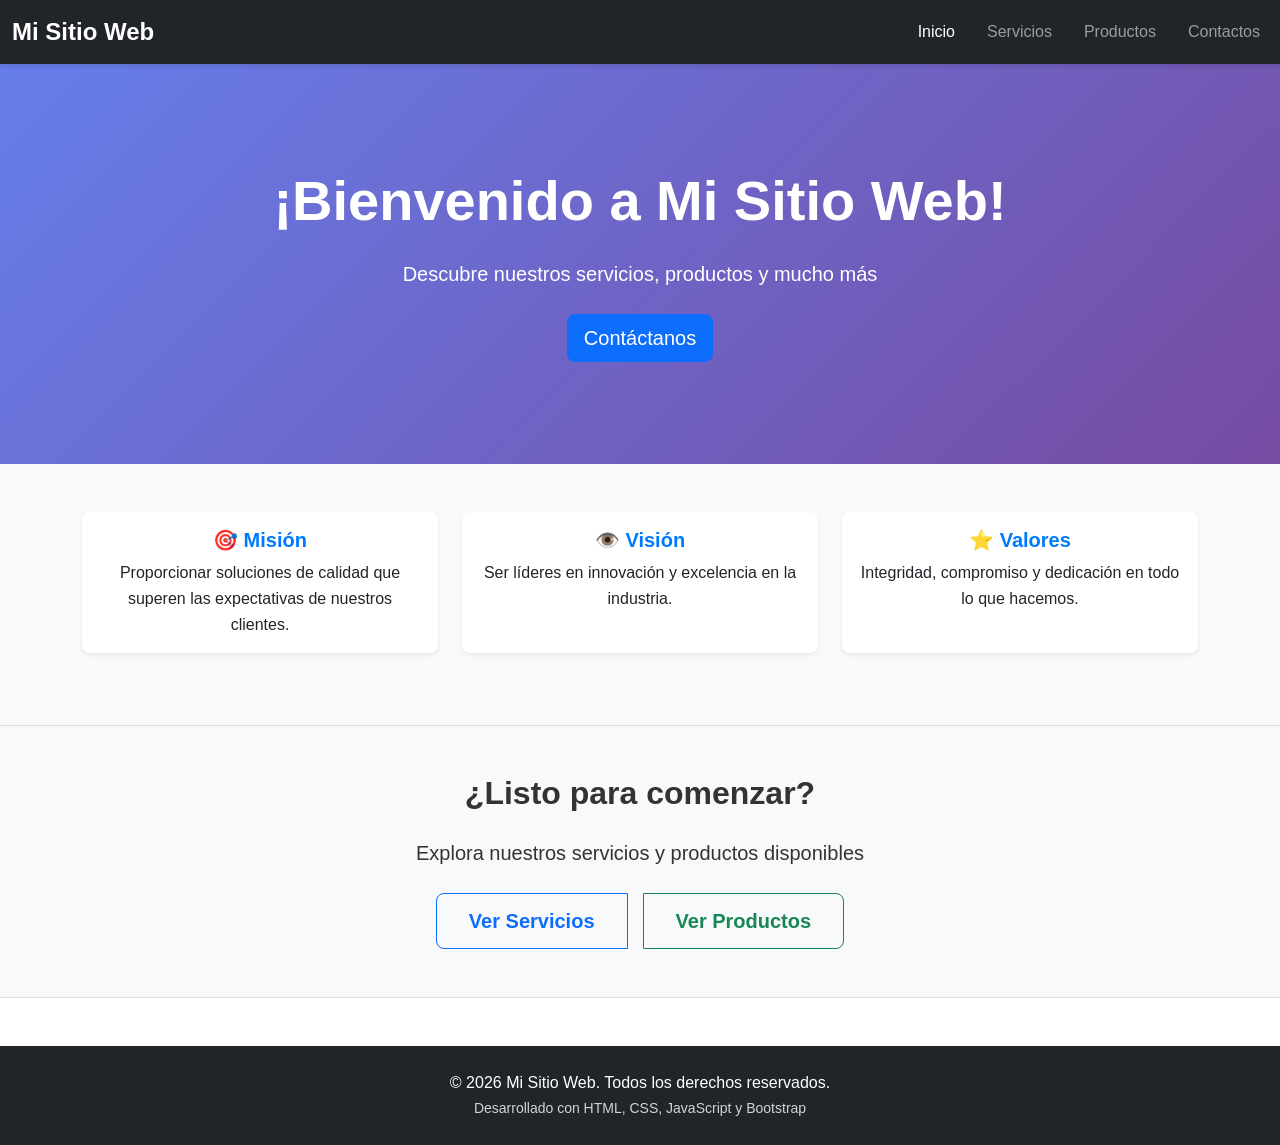
<file: index.html>
<!DOCTYPE html>
<html lang="es">
<head>
    <meta charset="UTF-8">
    <meta name="viewport" content="width=device-width, initial-scale=1.0">
    <title>Mi Sitio Web</title>
    <!-- Bootstrap CSS -->
    <link href="https://cdn.jsdelivr.net/npm/bootstrap@5.3.0/dist/css/bootstrap.min.css" rel="stylesheet">
    <!-- Custom CSS -->
    <link rel="stylesheet" href="src/styles/style.css">
</head>
<body>
    <!-- Navegación -->
    <nav class="navbar navbar-expand-lg navbar-dark bg-dark sticky-top">
        <div class="container-fluid">
            <a class="navbar-brand" href="index.html">
                <strong>Mi Sitio Web</strong>
            </a>
            <button class="navbar-toggler" type="button" data-bs-toggle="collapse" data-bs-target="#navbarNav" aria-controls="navbarNav" aria-expanded="false" aria-label="Toggle navigation">
                <span class="navbar-toggler-icon"></span>
            </button>
            <div class="collapse navbar-collapse" id="navbarNav">
                <ul class="navbar-nav ms-auto">
                    <li class="nav-item">
                        <a class="nav-link active" aria-current="page" href="index.html">Inicio</a>
                    </li>
                    <li class="nav-item">
                        <a class="nav-link" href="public/servicios.html">Servicios</a>
                    </li>
                    <li class="nav-item">
                        <a class="nav-link" href="public/productos.html">Productos</a>
                    </li>
                    <li class="nav-item">
                        <a class="nav-link" href="public/contactos.html">Contactos</a>
                    </li>
                </ul>
            </div>
        </div>
    </nav>

    <!-- Contenido Principal -->
    <main>
        <!-- Hero Section -->
        <section class="hero-section text-white text-center py-5">
            <div class="container">
                <h1 class="display-4 fw-bold mb-4">¡Bienvenido a Mi Sitio Web!</h1>
                <p class="lead mb-4">Descubre nuestros servicios, productos y mucho más</p>
                <button class="btn btn-primary btn-lg" onclick="mostrarMensaje()">Contáctanos</button>
            </div>
        </section>

        <!-- Sección de Características -->
        <section class="features py-5">
            <div class="container">
                <div class="row">
                    <div class="col-md-4 mb-4">
                        <div class="card h-100 shadow-sm">
                            <div class="card-body text-center">
                                <h5 class="card-title">🎯 Misión</h5>
                                <p class="card-text">Proporcionar soluciones de calidad que superen las expectativas de nuestros clientes.</p>
                            </div>
                        </div>
                    </div>
                    <div class="col-md-4 mb-4">
                        <div class="card h-100 shadow-sm">
                            <div class="card-body text-center">
                                <h5 class="card-title">👁️ Visión</h5>
                                <p class="card-text">Ser líderes en innovación y excelencia en la industria.</p>
                            </div>
                        </div>
                    </div>
                    <div class="col-md-4 mb-4">
                        <div class="card h-100 shadow-sm">
                            <div class="card-body text-center">
                                <h5 class="card-title">⭐ Valores</h5>
                                <p class="card-text">Integridad, compromiso y dedicación en todo lo que hacemos.</p>
                            </div>
                        </div>
                    </div>
                </div>
            </div>
        </section>

        <!-- Sección Call to Action -->
        <section class="cta-section bg-light py-5">
            <div class="container text-center">
                <h2 class="mb-4">¿Listo para comenzar?</h2>
                <p class="mb-4 lead">Explora nuestros servicios y productos disponibles</p>
                <div class="btn-group" role="group">
                    <a href="public/servicios.html" class="btn btn-outline-primary btn-lg">Ver Servicios</a>
                    <a href="public/productos.html" class="btn btn-outline-success btn-lg">Ver Productos</a>
                </div>
            </div>
        </section>
    </main>

    <!-- Footer -->
    <footer class="bg-dark text-white text-center py-4 mt-5">
        <div class="container">
            <p class="mb-0">&copy; 2026 Mi Sitio Web. Todos los derechos reservados.</p>
            <small>Desarrollado con HTML, CSS, JavaScript y Bootstrap</small>
        </div>
    </footer>

    <!-- Bootstrap JS -->
    <script src="https://cdn.jsdelivr.net/npm/bootstrap@5.3.0/dist/js/bootstrap.bundle.min.js"></script>
    <!-- Custom JS -->
    <script src="src/scripts/script.js"></script>
</body>
</html>
</file>
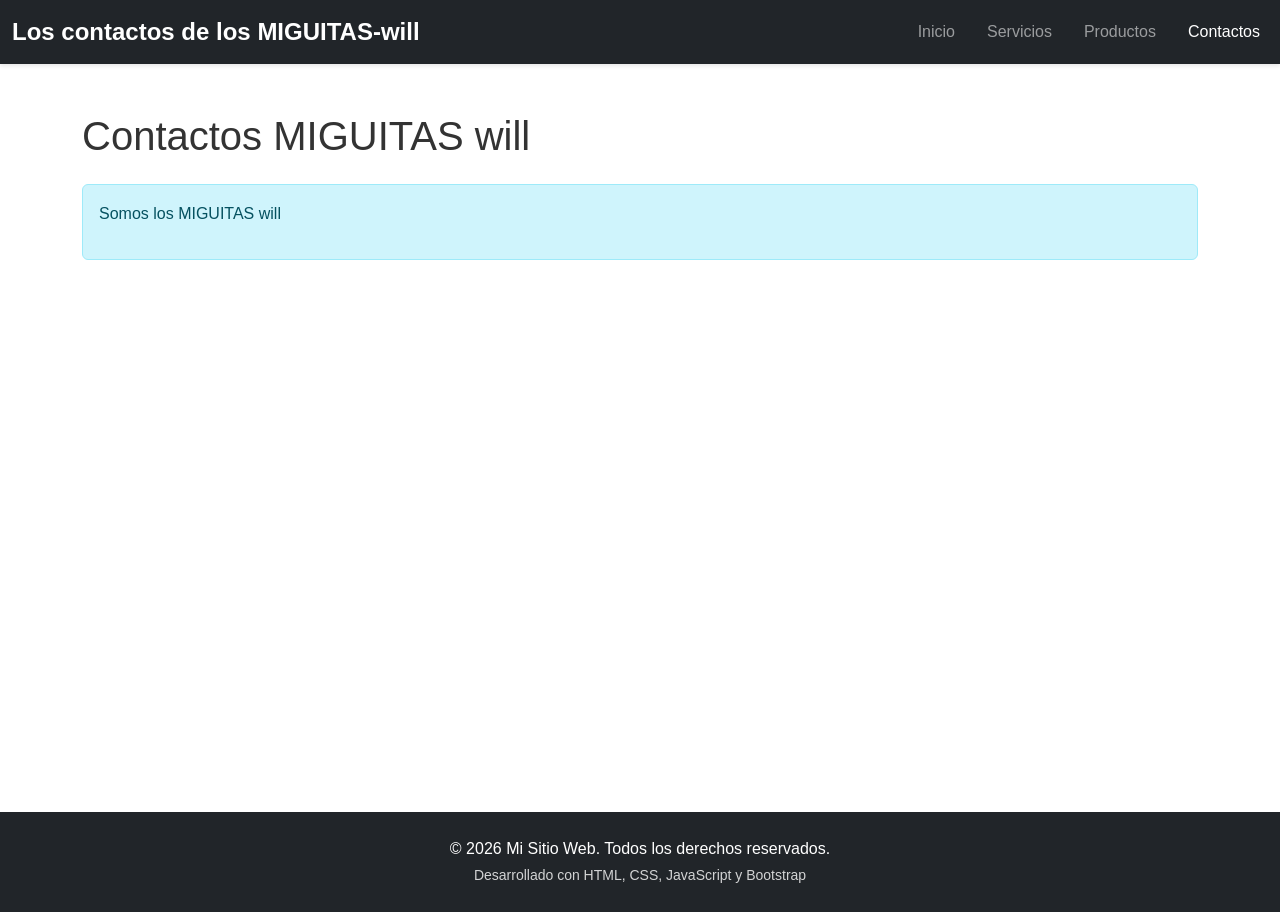
<file: public/contactos.html>
<!DOCTYPE html>
<html lang="es">

<head>
    <meta charset="UTF-8">
    <meta name="viewport" content="width=device-width, initial-scale=1.0">
    <title>Contactos - Mi Sitio Web</title>
    <!-- Bootstrap CSS -->
    <link href="https://cdn.jsdelivr.net/npm/bootstrap@5.3.0/dist/css/bootstrap.min.css" rel="stylesheet">
    <!-- Custom CSS -->
    <link rel="stylesheet" href="../src/styles/style.css">
</head>

<body>
    <!-- Navegación -->
    <nav class="navbar navbar-expand-lg navbar-dark bg-dark sticky-top">
        <div class="container-fluid">
            <a class="navbar-brand" href="../index.html">
                <strong>Los contactos de los MIGUITAS-will</strong>
            </a>
            <button class="navbar-toggler" type="button" data-bs-toggle="collapse" data-bs-target="#navbarNav"
                aria-controls="navbarNav" aria-expanded="false" aria-label="Toggle navigation">
                <span class="navbar-toggler-icon"></span>
            </button>
            <div class="collapse navbar-collapse" id="navbarNav">
                <ul class="navbar-nav ms-auto">
                    <li class="nav-item">
                        <a class="nav-link" href="../index.html">Inicio</a>
                    </li>
                    <li class="nav-item">
                        <a class="nav-link" href="servicios.html">Servicios</a>
                    </li>
                    <li class="nav-item">
                        <a class="nav-link" href="productos.html">Productos</a>
                    </li>
                    <li class="nav-item">
                        <a class="nav-link active" aria-current="page" href="contactos.html">Contactos</a>
                    </li>
                </ul>
            </div>
        </div>
    </nav>

    <!-- Contenido Principal -->
    <main>
        <section class="py-5">
            <div class="container">
                <h1 class="mb-4">Contactos MIGUITAS will</h1>
                <div class="alert alert-info" role="alert">
                    <p>Somos los MIGUITAS will</p>
                </div>
            </div>
        </section>
    </main>

    <!-- Footer -->
    <footer class="bg-dark text-white text-center py-4 mt-5">
        <div class="container">
            <p class="mb-0">&copy; 2026 Mi Sitio Web. Todos los derechos reservados.</p>
            <small>Desarrollado con HTML, CSS, JavaScript y Bootstrap</small>
        </div>
    </footer>

    <!-- Bootstrap JS -->
    <script src="https://cdn.jsdelivr.net/npm/bootstrap@5.3.0/dist/js/bootstrap.bundle.min.js"></script>
    <!-- Custom JS -->
    <script src="../src/scripts/script.js"></script>
</body>

</html>
</file>
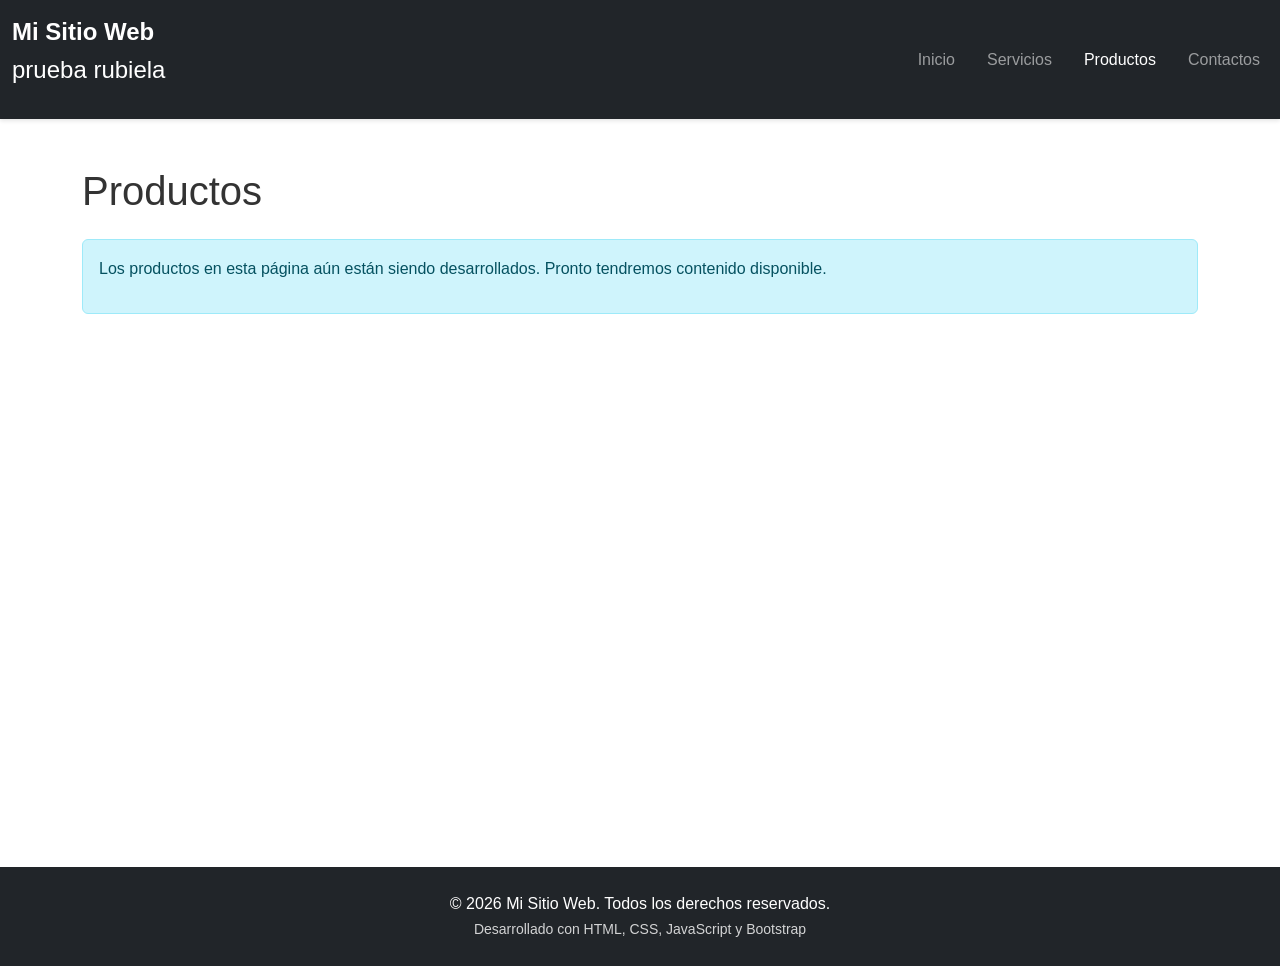
<file: public/productos.html>
<!DOCTYPE html>
<html lang="es">
<head>
    <meta charset="UTF-8">
    <meta name="viewport" content="width=device-width, initial-scale=1.0">
    <title>Productos - Mi Sitio Web</title>
    <!-- Bootstrap CSS -->
    <link href="https://cdn.jsdelivr.net/npm/bootstrap@5.3.0/dist/css/bootstrap.min.css" rel="stylesheet">
    <!-- Custom CSS -->
    <link rel="stylesheet" href="../src/styles/style.css">
</head>
<body>
    <!-- Navegación -->
     <!-- esto lo desarrollo jairo -->
    <nav class="navbar navbar-expand-lg navbar-dark bg-dark sticky-top">
        <div class="container-fluid">
            <a class="navbar-brand" href="../index.html">
                <strong>Mi Sitio Web</strong>
                <p>prueba rubiela</p>
            </a>
            <button class="navbar-toggler" type="button" data-bs-toggle="collapse" data-bs-target="#navbarNav" aria-controls="navbarNav" aria-expanded="false" aria-label="Toggle navigation">
                <span class="navbar-toggler-icon"></span>
            </button>
            <div class="collapse navbar-collapse" id="navbarNav">
                <ul class="navbar-nav ms-auto">
                    <li class="nav-item">
                        <a class="nav-link" href="../index.html">Inicio</a>
                    </li>
                    <li class="nav-item">
                        <a class="nav-link" href="servicios.html">Servicios</a>
                    </li>
                    <li class="nav-item">
                        <a class="nav-link active" aria-current="page" href="productos.html">Productos</a>
                    </li>
                    <li class="nav-item">
                        <a class="nav-link" href="contactos.html">Contactos</a>
                    </li>
                </ul>
            </div>
        </div>
    </nav>

    <!-- Contenido Principal -->
    <main>
        <section class="py-5">
            <div class="container">
                <h1 class="mb-4">Productos</h1>
                <div class="alert alert-info" role="alert">
                    <p>Los productos en esta página aún están siendo desarrollados. Pronto tendremos contenido disponible.</p>
                </div>
            </div>
        </section>
    </main>

    <!-- Footer -->
    <footer class="bg-dark text-white text-center py-4 mt-5">
        <div class="container">
            <p class="mb-0">&copy; 2026 Mi Sitio Web. Todos los derechos reservados.</p>
            <small>Desarrollado con HTML, CSS, JavaScript y Bootstrap</small>
        </div>
    </footer>

    <!-- Bootstrap JS -->
    <script src="https://cdn.jsdelivr.net/npm/bootstrap@5.3.0/dist/js/bootstrap.bundle.min.js"></script>
    <!-- Custom JS -->
    <script src="../src/scripts/script.js"></script>
</body>
</html>
</file>
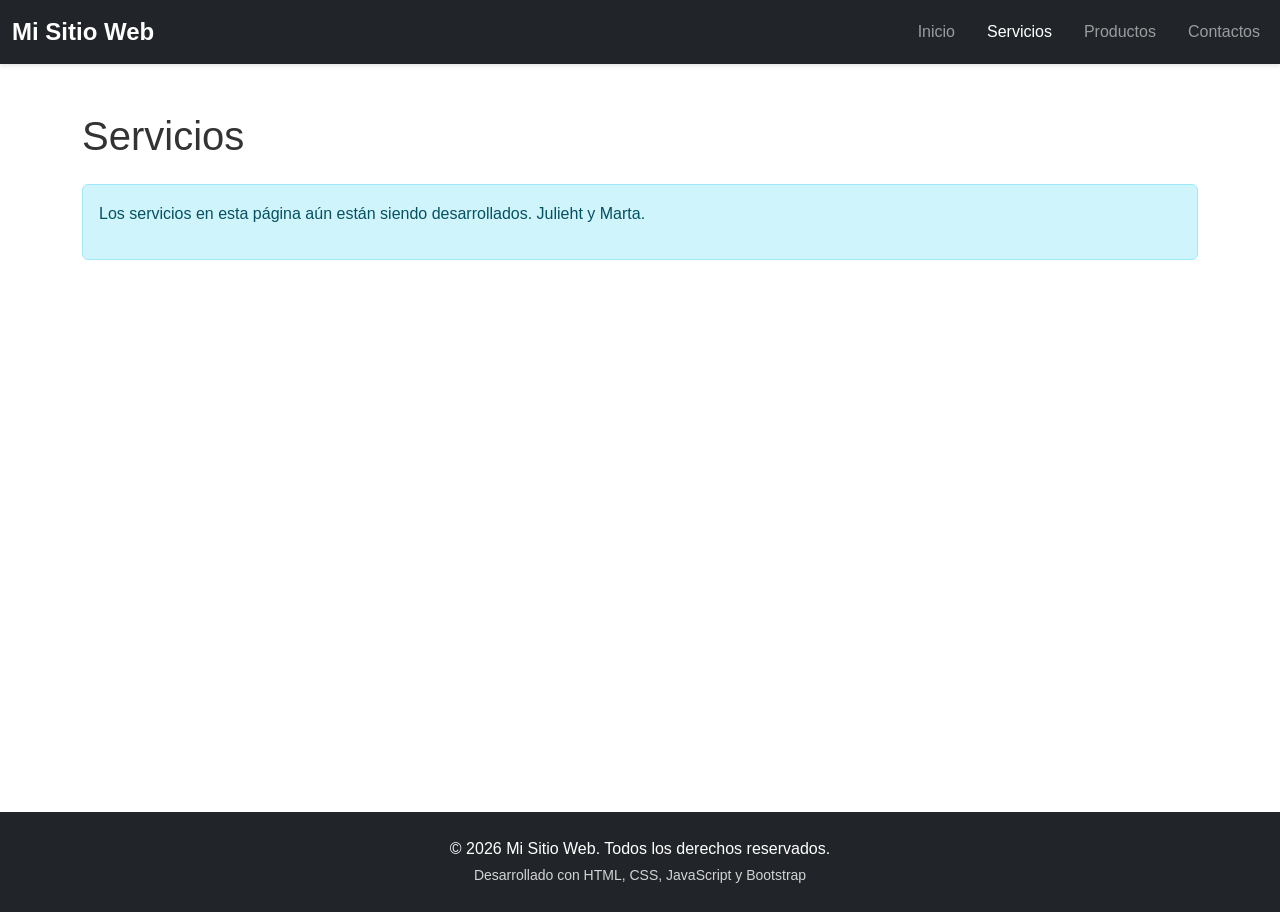
<file: public/servicios.html>
<!DOCTYPE html>
<html lang="es">
<head>
    <meta charset="UTF-8">
    <meta name="viewport" content="width=device-width, initial-scale=1.0">
    <title>Servicios - Mi Sitio Web</title>
    <!-- Bootstrap CSS -->
    <link href="https://cdn.jsdelivr.net/npm/bootstrap@5.3.0/dist/css/bootstrap.min.css" rel="stylesheet">
    <!-- Custom CSS -->
    <link rel="stylesheet" href="../src/styles/style.css">
</head>
<body>
    <!-- Navegación -->
    <nav class="navbar navbar-expand-lg navbar-dark bg-dark sticky-top">
        <div class="container-fluid">
            <a class="navbar-brand" href="../index.html">
                <strong>Mi Sitio Web</strong>
            </a>
            <button class="navbar-toggler" type="button" data-bs-toggle="collapse" data-bs-target="#navbarNav" aria-controls="navbarNav" aria-expanded="false" aria-label="Toggle navigation">
                <span class="navbar-toggler-icon"></span>
            </button>
            <div class="collapse navbar-collapse" id="navbarNav">
                <ul class="navbar-nav ms-auto">
                    <li class="nav-item">
                        <a class="nav-link" href="../index.html">Inicio</a>
                    </li>
                    <li class="nav-item">
                        <a class="nav-link active" aria-current="page" href="servicios.html">Servicios</a>
                    </li>
                    <li class="nav-item">
                        <a class="nav-link" href="productos.html">Productos</a>
                    </li>
                    <li class="nav-item">
                        <a class="nav-link" href="contactos.html">Contactos</a>
                    </li>
                </ul>
            </div>
        </div>
    </nav>

    <!-- Contenido Principal -->
    <main>
        <section class="py-5">
            <div class="container">
                <h1 class="mb-4">Servicios</h1>
                <div class="alert alert-info" role="alert">
                    <p>Los servicios en esta página aún están siendo desarrollados. Julieht y Marta.</p>
                </div>
            </div>
        </section>
    </main>

    <!-- Footer -->
    <footer class="bg-dark text-white text-center py-4 mt-5">
        <div class="container">
            <p class="mb-0">&copy; 2026 Mi Sitio Web. Todos los derechos reservados.</p>
            <small>Desarrollado con HTML, CSS, JavaScript y Bootstrap</small>
        </div>
    </footer>

    <!-- Bootstrap JS -->
    <script src="https://cdn.jsdelivr.net/npm/bootstrap@5.3.0/dist/js/bootstrap.bundle.min.js"></script>
    <!-- Custom JS -->
    <script src="../src/scripts/script.js"></script>
</body>
</html>
</file>
<file: src/styles/style.css>
/* Estilos Personalizados */

:root {
    --primary-color: #007bff;
    --dark-color: #212529;
    --light-color: #f8f9fa;
}

body {
    font-family: 'Segoe UI', Tahoma, Geneva, Verdana, sans-serif;
    line-height: 1.6;
    color: #333;
}

/* Navegación */
.navbar {
    box-shadow: 0 2px 4px rgba(0, 0, 0, 0.1);
}

.navbar-brand {
    font-size: 1.5rem;
    color: #fff !important;
}

.navbar-nav .nav-link {
    margin-left: 1rem;
    transition: color 0.3s ease;
}

.navbar-nav .nav-link:hover {
    color: var(--primary-color) !important;
}

/* Hero Section */
.hero-section {
    background: linear-gradient(135deg, #667eea 0%, #764ba2 100%);
    min-height: 400px;
    display: flex;
    align-items: center;
}

.hero-section h1 {
    animation: fadeInDown 1s ease-in;
}

.hero-section p {
    animation: fadeInUp 1s ease-in;
}

.hero-section .btn {
    animation: fadeInUp 1.2s ease-in;
}

/* Features Section */
.features {
    background-color: var(--light-color);
}

.features .card {
    border: none;
    transition: transform 0.3s ease, box-shadow 0.3s ease;
    border-radius: 8px;
}

.features .card:hover {
    transform: translateY(-10px);
    box-shadow: 0 10px 25px rgba(0, 0, 0, 0.15) !important;
}

.features .card-title {
    color: var(--primary-color);
    font-weight: 600;
}

/* CTA Section */
.cta-section {
    border-top: 1px solid #ddd;
    border-bottom: 1px solid #ddd;
}

.cta-section h2 {
    color: #333;
    font-weight: 700;
    margin-bottom: 1rem;
}

.cta-section .btn-group {
    gap: 1rem;
}

.cta-section .btn {
    font-weight: 600;
    padding: 0.75rem 2rem;
    transition: all 0.3s ease;
}

.cta-section .btn:hover {
    transform: translateY(-2px);
}

/* Footer */
footer {
    margin-top: auto;
}

footer small {
    opacity: 0.8;
}

/* Main */
main {
    min-height: calc(100vh - 200px);
}

/* Animaciones */
@keyframes fadeInDown {
    from {
        opacity: 0;
        transform: translateY(-30px);
    }
    to {
        opacity: 1;
        transform: translateY(0);
    }
}

@keyframes fadeInUp {
    from {
        opacity: 0;
        transform: translateY(30px);
    }
    to {
        opacity: 1;
        transform: translateY(0);
    }
}

/* Responsive */
@media (max-width: 768px) {
    .navbar-nav .nav-link {
        margin-left: 0;
        padding: 0.5rem 0;
    }

    .hero-section h1 {
        font-size: 2rem;
    }

    .cta-section .btn-group {
        flex-direction: column;
        width: 100%;
    }

    .cta-section .btn {
        width: 100%;
    }
}
</file>
